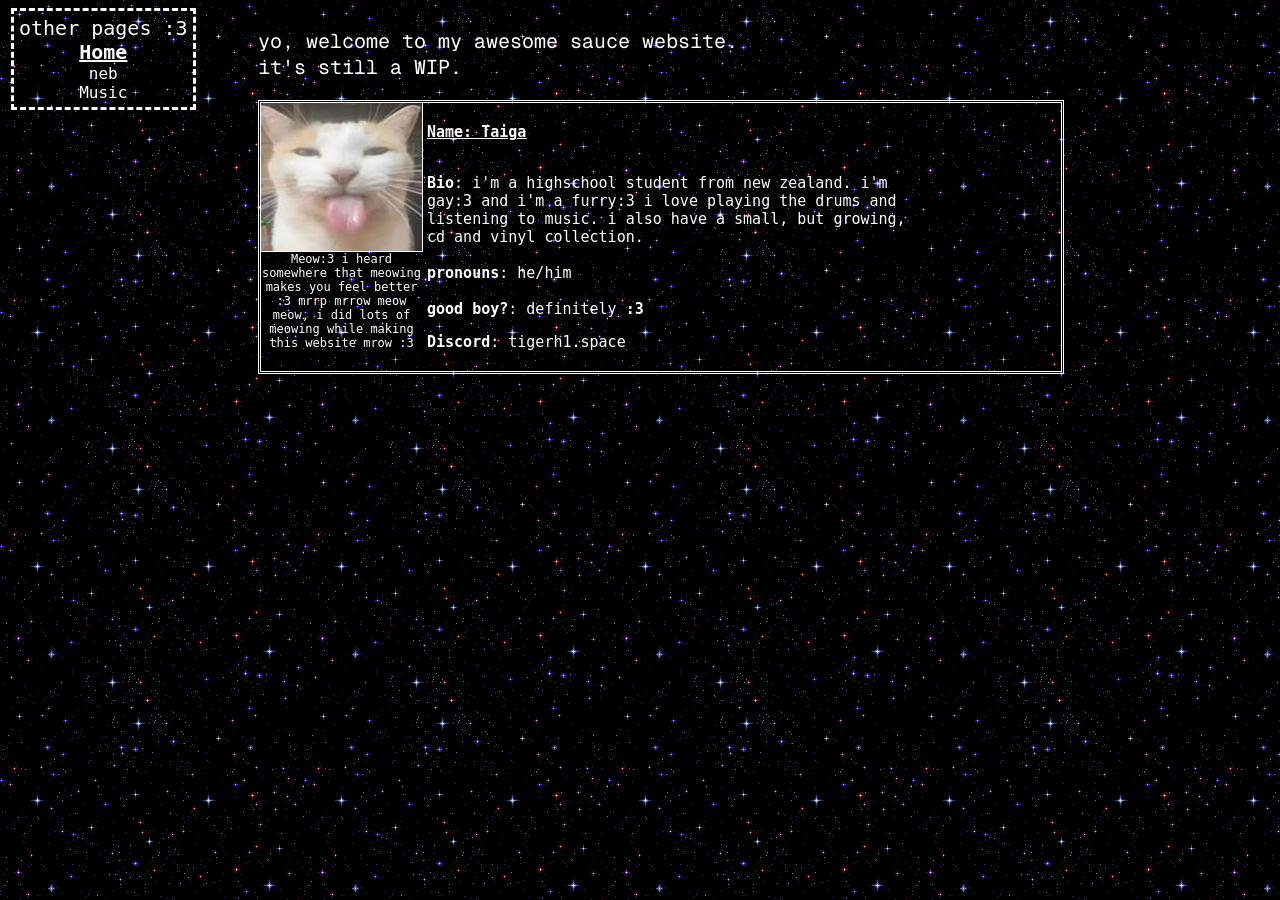
<file: index.html>
<html lang="en">
<head>
	<link href='https://fonts.googleapis.com/css?family=Geist Mono' rel='stylesheet'>
	<link href="elements.css" rel="stylesheet">
    <meta charset="UTF-8">
    <meta http-equiv="X-UA-Compatible" content="IE=edge">
    <meta name="viewport" content="width=device-width, initial-scale=1.0">
    <title>website made by a chud</title>
    <style>
        body {
            font-family: monospace  ;
        }
    </style>
</head>
<body>
    <div class="nav">
	other pages :3
	<br>
    <a href="index.html" class="Home"> <strong>Home</strong></a>  <br>
	<a href="zoid.html" class="Zoid">neb</a> <br>
    <a href="music.html" class="music">Music</a>
    </div>
    <div class= "header">
        <p class="tuffheader">
			yo, welcome to my awesome sauce website. <br>
			it's still a WIP. <br>
    </div>
    

<!--wow! you're reading my source code :3 thanks for looking and for visiting my website :3 mrow meow mrrpp mrow :3-->
    
    <div class="everything">
        <div class="car">
            <img src="bleh.jpg" alt="picture of a cat" class="cat">
             Meow:3 i heard somewhere that meowing makes you feel better :3
             mrrp mrrow meow meow, i did lots of meowing while making this website
             mrow :3
                </div>
                     <div class="everything2">
                    <div class="bio">
                    <div class="Name">
                    <p class="name">
                    <b>Name: Taiga</b> <br> <br>
                    </p>
                    </div>
                    <p class="Bio">
                    <b>Bio</b>: i'm a highschool student from new zealand.
                    i'm gay:3 and i'm a furry:3 i love playing the drums and 
                    listening to music. i also have a small, but growing, cd and
                    vinyl collection.
                
                    
                    <br><br>
                    <b class="HE">pronouns</b>: he/him <br><br>
                    <b> good boy?</b>: definitely <b>:3</b>
                    <div class="DC">
                    <b>Discord</b>: tigerh1.space
                </div>
                    </p>
            </div>
        </div>
    </div>



</body>
</html>
</file>
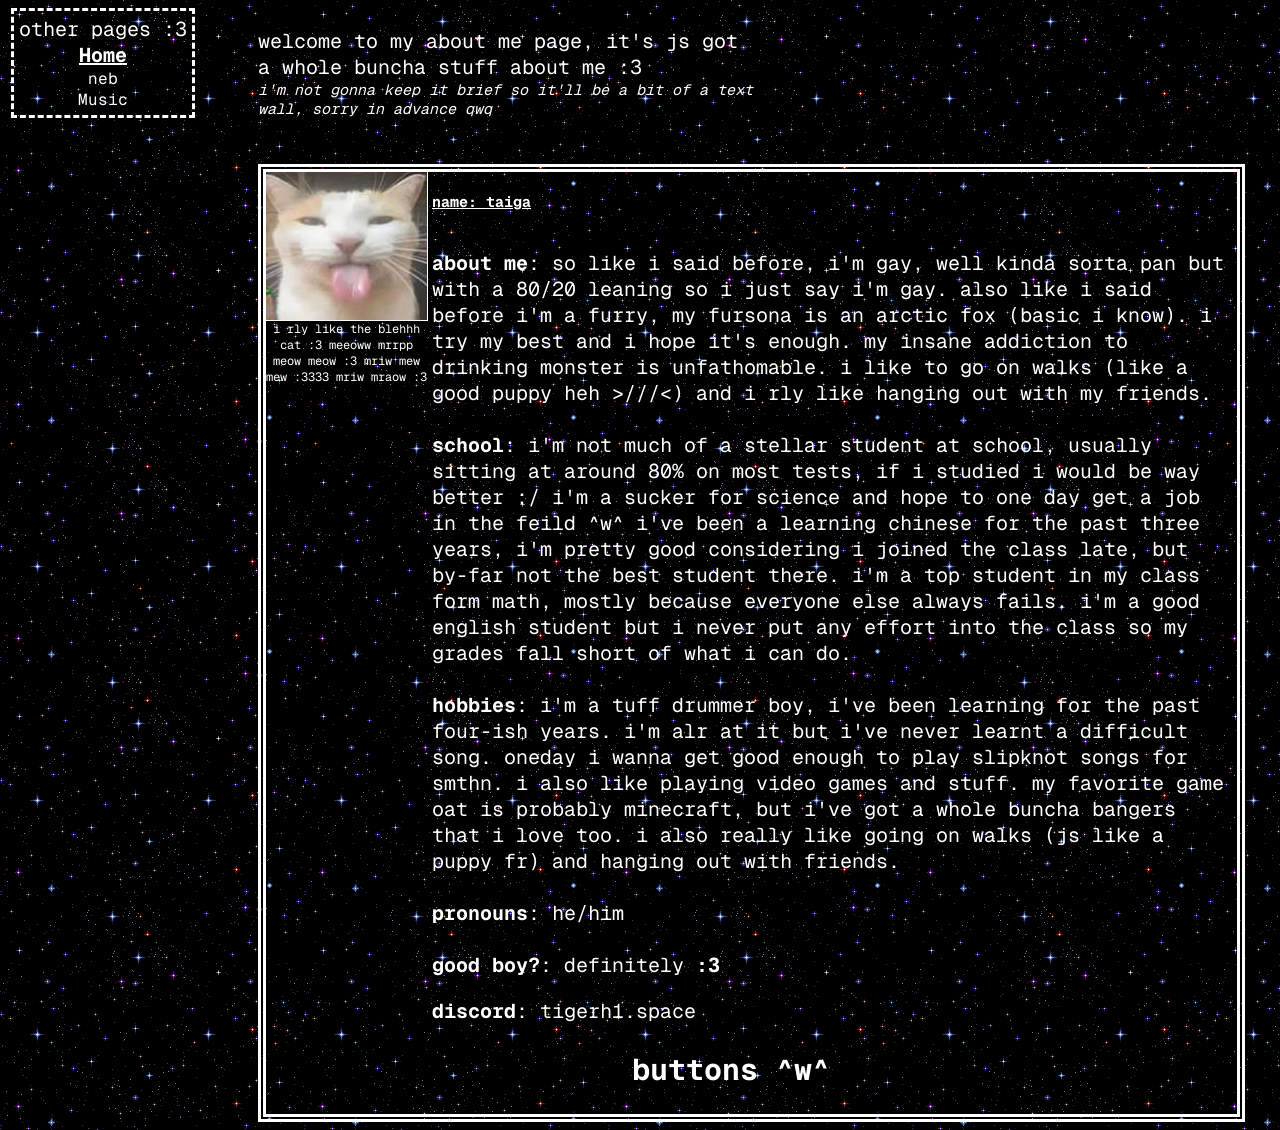
<file: about.html>
<html lang="en">
<head>
	<link href='https://fonts.googleapis.com/css?family=Geist Mono' rel='stylesheet'>
	<link href="about.css" rel="stylesheet">
    <meta charset="UTF-8">
    <meta http-equiv="X-UA-Compatible" content="IE=edge">
    <meta name="viewport" content="width=device-width, initial-scale=1.0">
    <title> tigerh1 my beloved</title>
</head>
<body>
    <div class="nav">
	other pages :3
	<br>
    <a href="home.html" class="Home"> <strong>Home</strong></a>  <br>
	<a href="zoid.html" class="zoid">neb</a> <br>
    <a href="music.html" class="music">Music</a>
    </div>
    <div class= "header">
        <p class="tuffheader">
        welcome to my about me page, it's js got a whole buncha stuff about me :3
        <i class="it"> i'm not gonna
            keep it brief so it'll be a bit of a text wall, sorry in advance qwq</i> <br>
    </div>    
    <div class="everything">
        <div class="car">
            <img src="bleh.jpg" alt="picture of a cat" class="cat">
            i rly like the blehhh cat :3 meeoww mrrpp meow meow :3 mriw mew mew :3333 mriw mraow :3
                </div>
                     <div class="everything2">
                    <div class="bio">
                    <div class="Name">
                    <p class="name">
                    <b>name: taiga</b> <br> <br>
                    </p>
                    </div>
                    <p class="Bio">
                    <b>about me</b>: so like i said before, i'm gay, well kinda sorta pan but with a 80/20 leaning so i 
                    just say i'm gay. also like i said before i'm a furry,  my fursona is an arctic fox (basic i know). 
                    i try my best and i hope it's enough. my insane addiction to drinking monster is unfathomable. i like 
                    to go on walks (like a good puppy heh >///<) and i rly like hanging out with my friends. <br> <br>
                    
                    <b>school</b>: i'm not much of a stellar student at school, usually sitting at around 80% on most tests, if i studied 
                    i would be way better :/ i'm a sucker for science and hope to one day get a job in the feild ^w^
                    i've been a learning chinese for the past three years, i'm pretty good considering i joined the class late, but by-far not the best student
                    there. i'm a top student in my class form math, mostly because everyone else always fails. i'm a good english student but i never put any effort
                    into the class so my grades fall short of what i can do.
                    <br><br>
                    <b>hobbies</b>: i'm a tuff drummer boy, i've been learning for the past four-ish years. i'm alr at it but i've 
                    never learnt a difficult song. oneday i wanna get good enough to play slipknot songs for smthn. i also like playing 
                     video games and stuff. my favorite game oat is probably minecraft, but i've got a whole buncha bangers that i love too.
                      i also really like going on walks (js like a puppy fr) and hanging out with friends.
                     <br><br>
                    <b class="HE">pronouns</b>: he/him <br><br>
                    <b> good boy?</b>: definitely <b>:3</b>
                    <div class="DC">
                    <b>discord</b>: tigerh1.space <br> <br>
                    <b class="buttonz">buttons ^w^</b>
                    <div class="buttonzm">

                    </div>
                </div>
                    </p>
            </div>
        </div>
    </div>



</body>
</html>
</file>
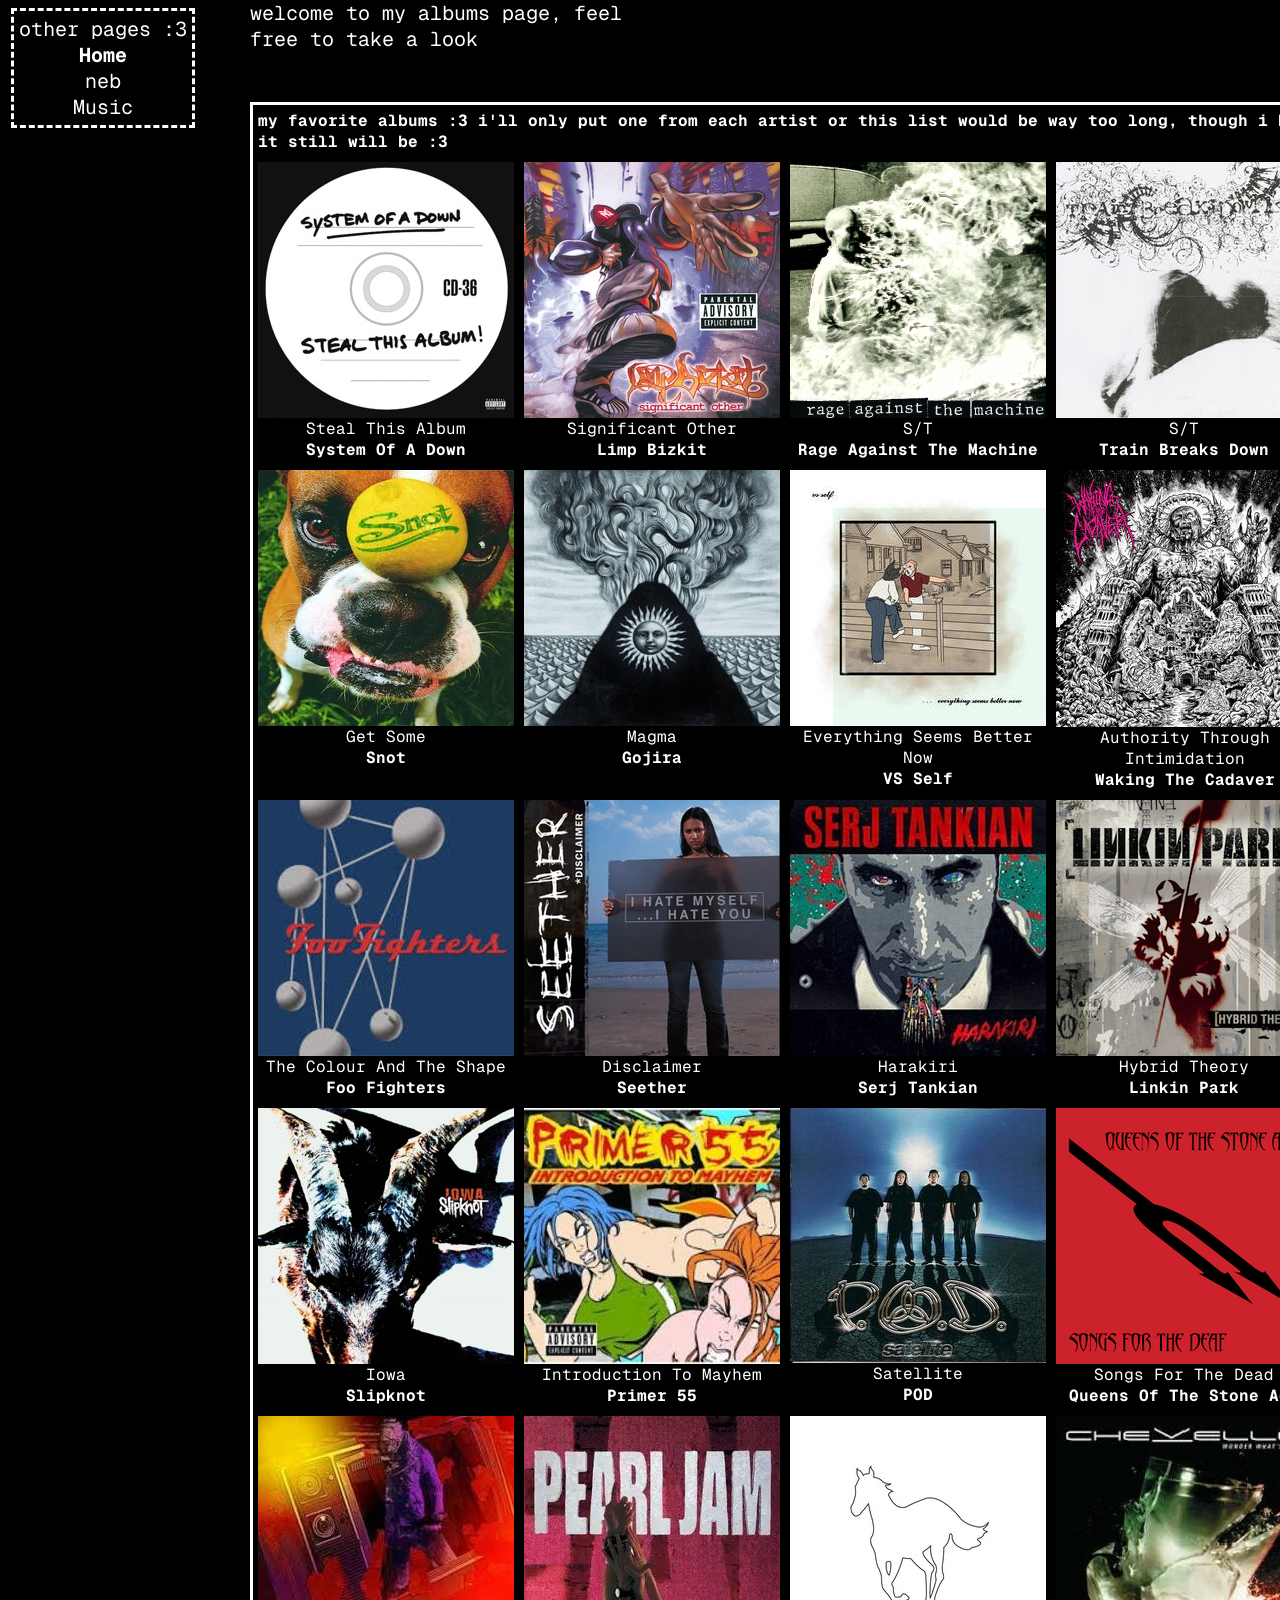
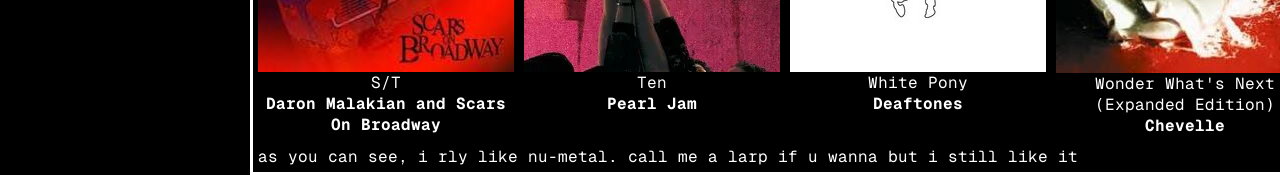
<file: albumz.html>
<html lang="en">
<head>
    	<link href='https://fonts.googleapis.com/css?family=Geist Mono' rel='stylesheet'>
	<link href="albumz.css" rel="stylesheet">
    <meta charset="UTF-8">
    <meta http-equiv="X-UA-Compatible" content="IE=edge">
    <meta name="viewport" content="width=device-width, initial-scale=1.0">
    <title>cool albums:3</title>
    <style>
        body {
            font-family: Geist Mono;
        } 
    </style>
</head>
<body>
    <div class="nav">
	other pages :3
	<br>
    <a href="home.html" class="Home"> <strong>Home</strong></a>  <br>
	<a href="zoid.html" class="Zoid">neb</a> <br>
    <a href="music.html" class="music">Music</a>
    </div>
    <div class= "header">
        <p class="tuffheader">
            welcome to my albums page, feel free to take a look
    </div>
    <div class="everything">
        <div class="title">
        <b class>my favorite albums :3 i'll only put one from each artist or this list would be way too long, though i bet it still will be :3</b>
        </div>        <div class="albumz">
            <div class="steal"> 
                <img src="steal.jpg" alt="Steal This Album">
                                Steal This Album <br>
                <b><a href="https://en.wikipedia.org/wiki/System_of_a_Down"><b>System Of A Down</b></a></b>
            </div>
            <div class="other">
                <img src="other.webp" alt="Significant Other">
                                Significant Other <br>
                <b> <a href="https://en.wikipedia.org/wiki/Limp_Bizkit">Limp Bizkit</a></b>
            </div>
            <div class="ratm">
                <img src="ratm.png" alt="Rage Against The Machine S/T">
                                S/T
               <b><a href="https://en.wikipedia.org/wiki/Rage_Against_the_Machine">Rage Against The Machine</a></b> 
            </div>
            <div class="train">
                <img src="TBD_256x256.jpg" alt="Train Breaks Down S/T">
                                S/T 
                <b> <a href="https://selfversedrecords.bandcamp.com/album/train-breaks-down-ep">Train Breaks Down</a></b>
            </div>
        </div>
        <div class="albumz two">
            <div class="SN">
             <img src="snot.webp" alt="Get Some by Snot">
                             Get Some
                <b> <a href="https://en.wikipedia.org/wiki/Snot_(band)">Snot</a></b>
            </div>
            <div class="mag">
                <img src="Magma.jpg">
                                Magma
                <b> <a href="https://en.wikipedia.org/wiki/Gojira_(band)"> Gojira</a></b>
            </div>
            <div class="ESBN">
                <img src="ESBN.jpg" alt="Eveything Seems Better Now By VS Self">
                Everything Seems Better Now
                <b><a href="https://vsself.bandcamp.com/">VS Self</a></b>
            </div>
            <div class="ATI">
                <img src="ATI.jpg" alt="Authority Through Intimidation">
                Authority Through Intimidation
                <b> <a href="https://uniqueleaderrecords.bandcamp.com/album/authority-through-intimidation">Waking The Cadaver</a></b>
            </div>
        </div>
        <div class="Albumzthree">
            <div class="CATS">
                <img src="CATS.jpg" alt="Colour And The Shape">
                The Colour And The Shape
                <b> <a href="https://en.wikipedia.org/wiki/Foo_Fighters">Foo Fighters</a></b>
            </div>
            <div class="Disclaimer">
                <img src="DIS.jpg">
                Disclaimer
                <b><a href="https://en.wikipedia.org/wiki/Seether" alt="Disclaimer by Seether"> Seether</a> </b>
            </div>
            <div class="HARA">
                <img src="HARA.jpg" alt="Harakiri by Serj Tankian">
                Harakiri
                <b> <a href="https://en.wikipedia.org/wiki/Harakiri_(album)">Serj Tankian</a> </b>
            </div>
            <div class="HT">
                <img src="HT.jpg">
                Hybrid Theory
                <b> <a href="https://en.wikipedia.org/wiki/Linkin_Park">Linkin Park</a></b>
            </div>


        </div>
                    <div class="albumsfour">
                <div class="IOWA">
                    <img src="IOWA.jpg" alt="Iowa by Slipknot">
                    Iowa
                    <b> <a href="https://en.wikipedia.org/wiki/Slipknot_(band)">Slipknot</a></b>
                </div>
                <div class="ITM">
                    <img src="ITM.jpg" alt="Introduction To Mayhen by Primer 55">
                    Introduction To Mayhem
                    <b> <a href="https://en.wikipedia.org/wiki/Primer_55">Primer 55</a></b>
                </div>
                <div class="POD">
                    <img src="POD.jpg" alt="Satellite by POD">
                    Satellite
                    <b> <a href="https://en.wikipedia.org/wiki/P.O.D.">POD</a></b>
                </div>
                <div class="SFTD">
                <img src="SFTD.png" alt="Songs For The Dead by Queens Of The Stone Age">
                Songs For The Dead
                <b> <a href="https://en.wikipedia.org/wiki/Queens_of_the_Stone_Age">Queens Of The Stone Age</a></b>
                </div>
            </div>
            <div class="albumzfive">
                <div class="SOB">
                    <img src="SOB.jpg" alt="Sscars On Broadway">
                    S/T 
                    <b> <a href="https://en.wikipedia.org/wiki/Daron_Malakian_and_Scars_on_Broadway">Daron Malakian and Scars On Broadway</a></b>
                </div>
                <div class="ten">
                    <img src="Ten.webp" alt="Ten by Peark Jam">
                    Ten
                    <b> <a href="https://en.wikipedia.org/wiki/Pearl_Jam">Pearl Jam</a></b>
                </div>
                <div class="WP">
                    <img src="WP.jpg" alt="white pony">
                    White Pony
                    <b> <a href="https://en.wikipedia.org/wiki/Deftones">Deaftones</a></b>
            </div>
            <div class="WWN">
                <img src="WWN.jpg" alt="Wonder What's Next by Chevelle">
                Wonder What's Next (Expanded Edition)
                <b> Chevelle</b>
            </div>
        </div>
        <div class="end">
            as you can see, i rly like nu-metal. call me a larp if u wanna but i still like it
        </div>
    </div>

</body>
</html>
</file>
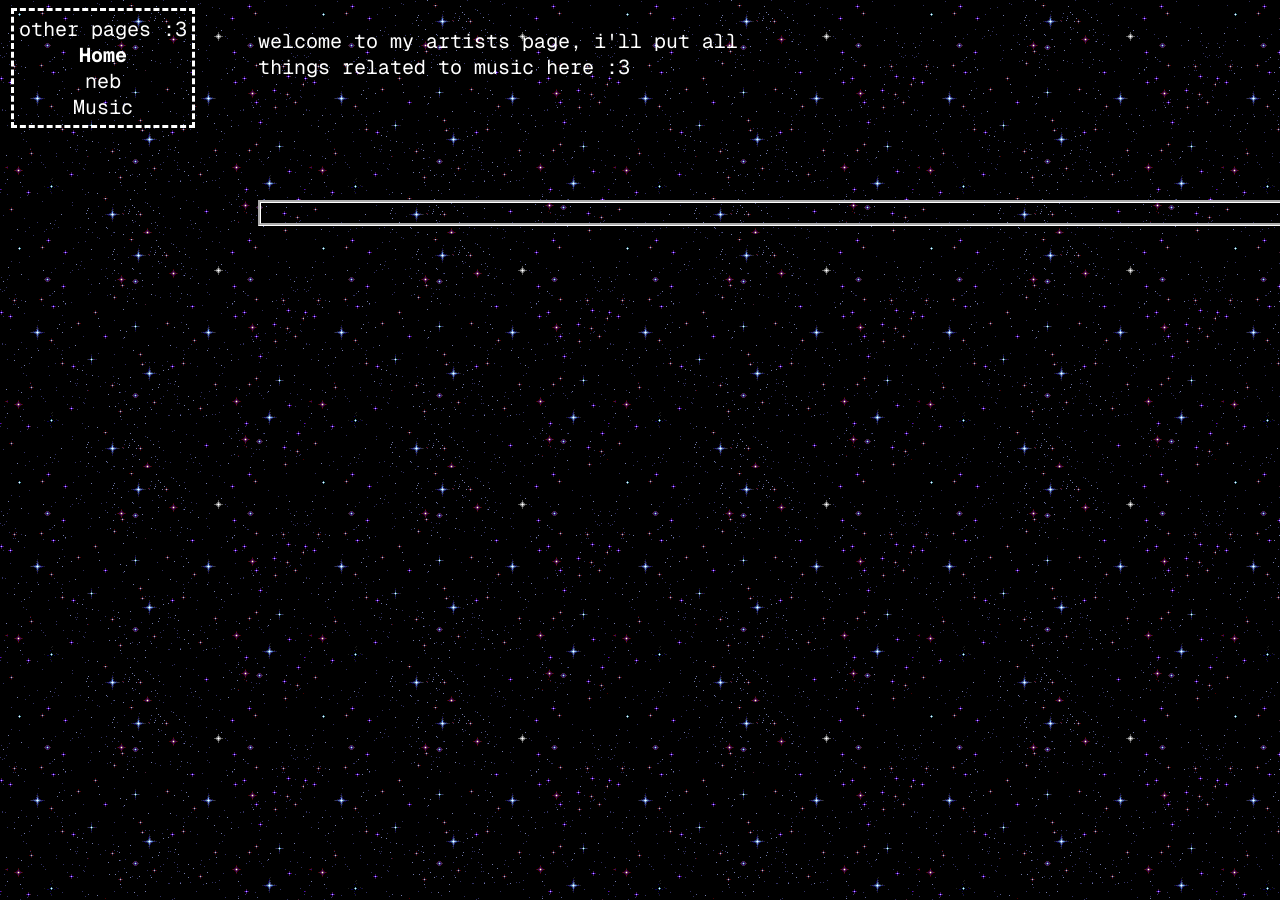
<file: artistz.html>
<html lang="en">
<head>
    	<link href='https://fonts.googleapis.com/css?family=Geist Mono' rel='stylesheet'>
	<link href="music.css" rel="stylesheet">
    <meta charset="UTF-8">
    <meta http-equiv="X-UA-Compatible" content="IE=edge">
    <meta name="viewport" content="width=device-width, initial-scale=1.0">
    <title> music :3</title>
    <style>
        body {
            font-family: Geist Mono;
            
        } 
    </style>
</head>
<body>
    <div class="nav">
	other pages :3
	<br>
    <a href="home.html" class="Home"> <strong>Home</strong></a>  <br>
	<a href="zoid.html" class="Zoid">neb</a> <br>
    <a href="music.html" class="music">Music</a>
    </div>
    <div class= "header">
        <p class="tuffheader">
            welcome to my artists page, i'll put all things related to music here :3
    </div>
    <div class="everything">

    </div>

</body>
</html>
</file>
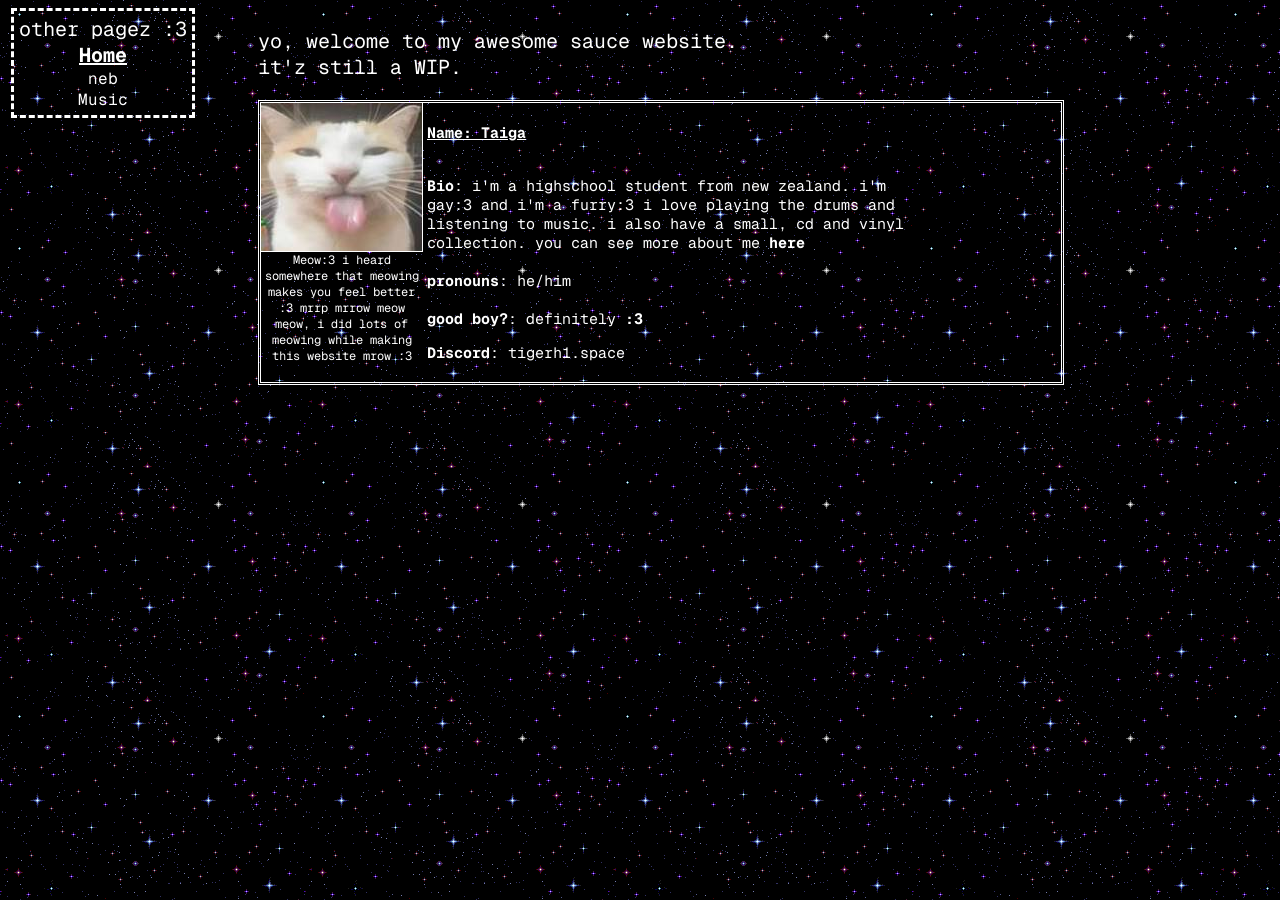
<file: home.html>
<html lang="en">
<head>
	<link href='https://fonts.googleapis.com/css?family=Geist Mono' rel='stylesheet'>
	<link href="home.css" rel="stylesheet">
    <meta charset="UTF-8">
    <meta http-equiv="X-UA-Compatible" content="IE=edge">
    <meta name="viewport" content="width=device-width, initial-scale=1.0">
    <title> tigerh1 my beloved</title>
</head>
<body>
    <div class="nav">
	other pagez :3
	<br>
    <a href="home.html" class="Home"> <strong>Home</strong></a>  <br>
	<a href="zoid.html" class="Zoid">neb</a> <br>
    <a href="music.html" class="music">Music</a>
    </div>
    <div class= "header">
        <p class="tuffheader">
			yo, welcome to my awesome sauce website. <br>
			it'z still a WIP. <br>
    </div>
    

<!--wow! you're reading my source code :3 thankz for looking and for visiting my website :3 mrow meow mrrpp mrow :3-->
    
    <div class="everything">
        <div class="car">
            <img src="bleh.jpg" alt="picture of a cat" class="cat">
             Meow:3 i heard somewhere that meowing makes you feel better :3
             mrrp mrrow meow meow, i did lots of meowing while making this website
             mrow :3
                </div>
                     <div class="everything2">
                    <div class="bio">
                    <div class="Name">
                    <p class="name">
                    <b>Name: Taiga</b> <br> <br>
                    </p>
                    </div>
                    <p class="Bio">
                    <b>Bio</b>: i'm a highschool student from new zealand.
                    i'm gay:3 and i'm a furry:3 i love playing the drums and 
                    listening to music. i also have a small, cd and
                    vinyl collection. you can see more about me <a href="about.html"><b>here</b></a>
                
                    
                    <br><br>
                    <b class="HE">pronouns</b>: he/him <br><br>
                    <b> good boy?</b>: definitely <b>:3</b>
                    <div class="DC">
                    <b>Discord</b>: tigerh1.space
                </div>
                    </p>
            </div>
        </div>
    </div>



</body>
</html>
</file>
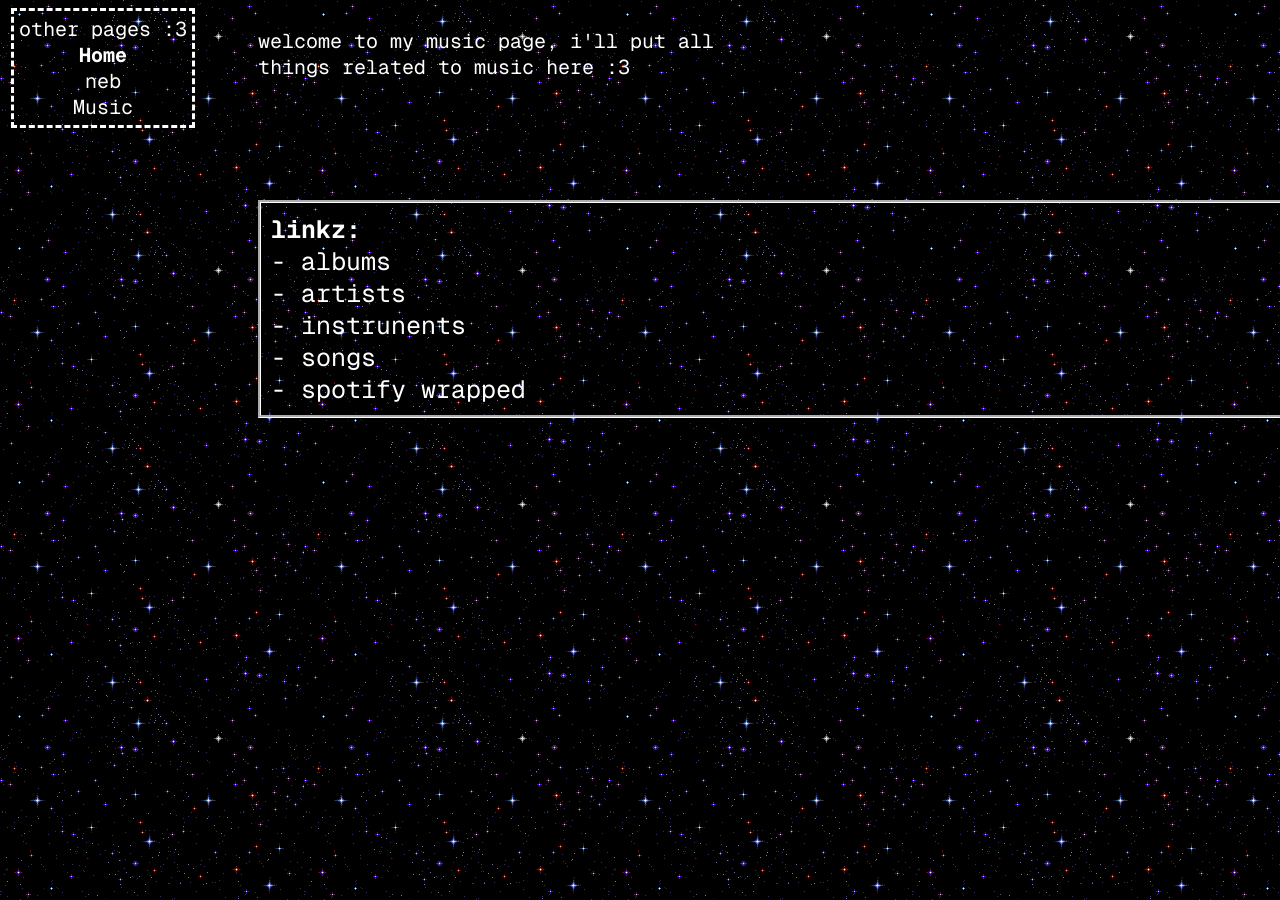
<file: music.html>
<html lang="en">
<head>
    	<link href='https://fonts.googleapis.com/css?family=Geist Mono' rel='stylesheet'>
	<link href="music.css" rel="stylesheet">
    <meta charset="UTF-8">
    <meta http-equiv="X-UA-Compatible" content="IE=edge">
    <meta name="viewport" content="width=device-width, initial-scale=1.0">
    <title> music :3</title>
    <style>
        body {
            font-family: Geist Mono;
            
        } 
    </style>
</head>
<body>
    <div class="nav">
	other pages :3
	<br>
    <a href="home.html" class="Home"> <strong>Home</strong></a>  <br>
	<a href="zoid.html" class="Zoid">neb</a> <br>
    <a href="music.html" class="music">Music</a>
    </div>
    <div class= "header">
        <p class="tuffheader">
            welcome to my music page, i'll put all things related to music here :3
    </div>
    <div class="everything">
        <div class="linkz">
        <b>linkz:</b> <br>
        - <a href="albumz.html">albums</a> <br>
        - <a href="artistz.html">artists</a> <br>
        - <a href ="instrumentz.html">instrunents</a> <br>
        - <a href="songz.html">songs</a> <br>
        - <a href="wrapped.html">spotify wrapped</a> <br>  
    </div>
    </div>

</body>
</html>
</file>
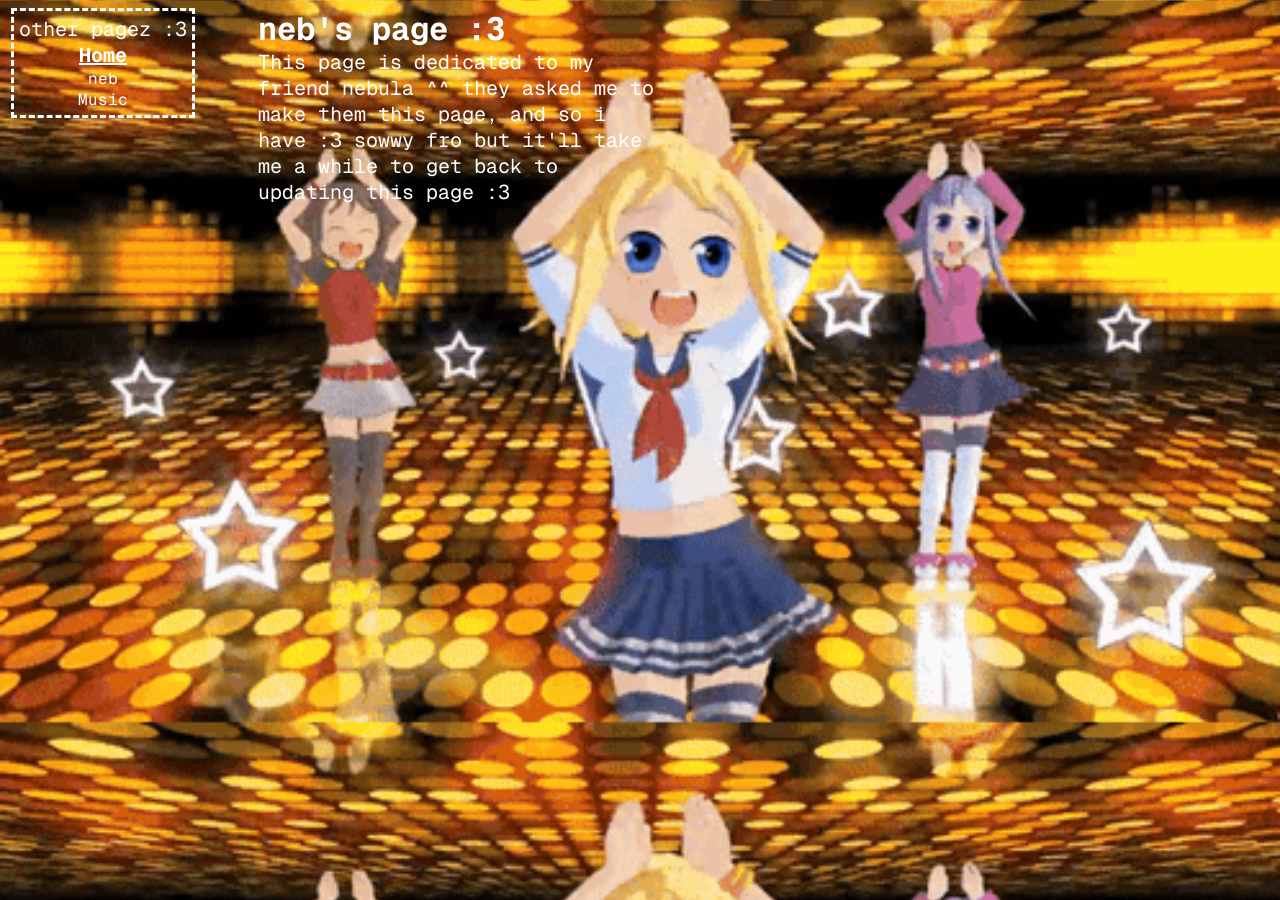
<file: zoid.html>
<html lang="en">
<head>
	<link href='https://fonts.googleapis.com/css?family=Geist Mono' rel='stylesheet'>
	<link href="zoid.css" rel="stylesheet">
    <meta charset="UTF-8">
    <meta http-equiv="X-UA-Compatible" content="IE=edge">
    <meta name="viewport" content="width=device-width, initial-scale=1.0">
    <title>neb iz cool :3</title>
        <style>
        body {
            font-family: Geist Mono;
        }
    </style>
    </head>
    <body>
    <div class="nav">
	other pagez :3
	<br>
    <a href="home.html" class="Home"> <strong>Home</strong></a>  <br>
	<a href="zoid.html" class="Zoid">neb</a> <br>
    <a href="music.html" class="music">Music</a>
    </div>
        <h1 class="header">neb's page :3</h1>
        <div class="about">
        	This page is dedicated to my friend nebula ^^ they asked me to make them 
        	this page, and so i have :3  sowwy fro but it'll take me a while to get back to updating this
            page :3
        </div>
    </body>

</html>
</file>
<file: elements.css>
body{
	background-color: black;
	background-image: url("bg.gif");
	font-family: "Geist Mono";
	}
	.tuffheader{	
	color: white;
	width: 500px;
	font-size: 20px;
	font-family: "Geist Mono";
	text-align: left;
	border-radius: 5px;
	display: flex;
	flex-direction: column;
	
	}
	.header{
	text-align: left;
	display: flex;
	margin: 0 0 0 250px;
	}
	.Bio{
	font-size: 15px;
	color: white;
	text-align: left;
	width: 500px;
	flex-direction: column;
	}
	.everything{
		margin: 0 0 0 250px;
	}
	.name{
	font-size: 15px;
	color: white;
	text-align: left;

	width: 450px;
	text-decoration: underline;
	}
	.car{
		width: 161;
		height:100%;
		color:white;
		text-align: center;
		font-size: 12px;
	}
	.nav{
		float: left;
		position: fixed;
		text-align: center;
		font-size: 20px;
		color: white;
		margin: 0 0 0 3px;
		border-width: 3px;
		border-color: white;
		border-style: dashed;
		word-wrap: break-word;
		padding:5px;
	}
	a:link{
	color: white;
	background-color: transparent;
	text-decoration: none;
	}
	a:hover{
	color:white;
	background-color: black;
	text-decoration: underline;
	}
	a:visited{
	color:white;
	background-color: black;
	text-decoration: none;
	}
	a:active{
	color:white;
	background-color: black;
	text-decoration: none;
	}
	.Home:link{
	color: white;
	background-color: transparent;
	text-decoration: underline;
	}

	.Home{
	font-size:20px;
	}
	.Zoid{
	font-size: 16px;
	}
	.everything{
	display: flex;
	border-width: 3px;
	border-style: double;
	border-color: white;
	width: 800px;
	flex-direction: row;
	}
	.everything2{
		display:flex;
		padding:5px;
	}
	.cat{
		border-right: 1px;
		border-right-style:solid;
		border-color: white;
		height:100%;
		border-bottom:1px;
		border-bottom-style:solid;
		border-bottom-color:white;
	}
	.music{
	font-size:16px;
	}
</file>
<file: about.css>
body{
	background-color: black;
	background-image: url("bg.gif");
	font-family: "Geist Mono";
	}
	.tuffheader{	
	color: white;
	width: 500px;
	font-size: 20px;
	font-family: "Geist Mono";
	text-align: left;
	border-radius: 5px;
	display: flex;
	flex-direction: column;
	
	}
	.header{
	text-align: left;
	display: flex;
	margin: 0 0 0 250px;
	}
	.Bio{
	font-size: 20px;
	color: white;
	text-align: left;
	width: 800px;
	flex-direction: column;
	}
	.everything{
		margin: 0 0 0 250px;
	}
	.name{
	font-size: 15px;
	color: white;
	text-align: left;

	width: 450px;
	text-decoration: underline;
	}
	.car{
		width: 161;
		height:100%;
		color:white;
		text-align: center;
		font-size: 12px;
	}
	.nav{
		float: left;
		position: fixed;
		text-align: center;
		font-size: 20px;
		color: white;
		margin: 0 0 0 3px;
		border-width: 3px;
		border-color: white;
		border-style: dashed;
		word-wrap: break-word;
		padding:5px;
	}
	a:link{
	color: white;
	background-color: transparent;
	text-decoration: none;
	}
	a:hover{
	color:white;
	background-color: black;
	text-decoration: underline;
	}
	a:visited{
	color:white;
	background-color: black;
	text-decoration: none;
	}
	a:active{
	color:white;
	background-color: black;
	text-decoration: none;
	}
	.Home:link{
	color: white;
	background-color: transparent;
	text-decoration: underline;
	}

	.Home{
	font-size:20px;
	}
	.Zoid{
	font-size: 16px;
	}
	.everything{
	display: flex;
	border-width: 8px;
	border-style: double;
	border-color: white;
	width: fit-content;
	flex-direction: row;
	}
	.everything2{
		display:flex;
		padding:5px;
	}
	.cat{
		border-right: 1px;
		border-right-style:solid;
		border-color: white;
		height:100%;
		border-bottom:1px;
		border-bottom-style:solid;
		border-bottom-color:white;
	}
	.music{
	font-size:16px;
	}
	.it{
		font-size: 15px;
	}
	.buttonz{
		margin: 0 0 0 200px;
		font-size: 30px;
		display: flex;
		flex-direction: column;
	}
</file>
<file: albumz.css>
.nav{
		float: left;
		position: fixed;
		text-align: center;
		font-size: 20px;
		color: white;
		border-width: 3px;
		border-color: white;
		border-style: dashed;
		word-wrap: break-word;
		padding:5px;
		margin: 8px 0 0 11px;
	}
    a:link{
	color: white;
	background-color: transparent;
	text-decoration: none;
	}
	a:hover{
	color:white;
	background-color: black;
	text-decoration: underline;
	}
	a:visited{
	color:white;
	background-color: black;
	text-decoration: none;
	}
	a:active{
	color:white;
	background-color: black;
	text-decoration: none;
	}
body {
  background-color: black;
  background-repeat: no-repeat;
  background-size: cover;
  color: white;
  margin: 0 auto;
  padding: 0;
  image-rendering: pixelated;
  font-family: "geist mono";
}
.tuffheader{
	margin:0 0 0 250px;
	font-size:20px;
	width:400px;
	display:flex;
	flex-direction: column;
}
.everything{
	width:1065px;
	display:flex;
	flex-direction: column;
	margin: 50 0 0 250px;
	border-width:3px;
	border-color:white;
	border-style: solid;
}
.steal{
	display:flex;
	margin: 5px;
	flex-direction: column;
	text-align: center;
}
.other{
	display:flex;
	margin: 5px;
	flex-direction: column;
	text-align: center;
}
.albumz{
	display:flex;
}
.ratm{
	display:flex;
	margin: 5px;
	flex-direction: column;
	text-align: center;}

.Snot{
	display:flex;
	flex-direction:column;
	width:fit-content;
	text-align:center;
	margin: 0 0 0 80px;
}
.SN{
	display:flex;
	margin: 5px;
	flex-direction: column;
	text-align: center;
}
.mag{
	margin: 5px;
	display: flex;
	flex-direction: column;
	text-align: center;
}
.train{
		display:flex;
	margin: 5px;
	flex-direction: column;
	text-align: center;
}
.ESBN{
	display:flex;
	margin: 5px;
	flex-direction: column;
	text-align: center;
}
.ATI{
	display:flex;
	margin: 5px;
	flex-direction: column;
	text-align: center;
}
.Albumzthree{
	display:flex;
}
.Disclaimer{
		display:flex;
	margin: 5px;
	flex-direction: column;
	text-align: center;
}
.HT{
		display:flex;
	margin: 5px;
	flex-direction: column;
	text-align: center;
}
.CATS{
		display:flex;
	margin: 5px;
	flex-direction: column;
	text-align: center;
}
.HARA{
		display:flex;
	margin: 5px;
	flex-direction: column;
	text-align: center;
}
.POD{
			display:flex;
	margin: 5px;
	flex-direction: column;
	text-align: center;
	width:fit-content;
}
.IOWA{
			display:flex;
	margin: 5px;
	flex-direction: column;
	text-align: center;
	width:fit-content;
}
.ITM{
			display:flex;
	margin: 5px;
	flex-direction: column;
	text-align: center;
	width:fit-content;
}
.SFTD{
			display:flex;
	margin: 5px;
	flex-direction: column;
	text-align: center;
	width:fit-content;
}
.albumsfour{
	display:flex;
	flex-direction: row;

}
.SOB{
			display:flex;
	margin: 5px;
	flex-direction: column;
	text-align: center;
	width:fit-content;
}
.WP{
	display:flex;
	margin: 5px;
	text-align: center;
	width: fit-contet;
	flex-direction: column;
}
.ten{
	display:flex;
	margin: 5px;
	flex-direction: column;
	text-align: center;

}
.albumzfive{
	display: flex;
}
.WWN{
		display:flex;
	margin: 5px;
	text-align: center;
	width: fit-contet;
	flex-direction: column;
}
.title{
	margin: 5px;
	display: flex;
}
.linkz{
	margin: 0 0 0 250px;
	font-size: 25px;
}
.end{
	margin: 5px;
	
}
</file>
<file: music.css>
.nav{
		float: left;
		position: fixed;
		text-align: center;
		font-size: 20px;
		color: white;
		margin: 0 0 0 3px;
		border-width: 3px;
		border-color: white;
		border-style: dashed;
		word-wrap: break-word;
		padding:5px;
	}
    a:link{
	color: white;
	background-color: transparent;
	text-decoration: none;
	}
	a:hover{
	color:white;
	background-color: black;
	text-decoration: underline;
	}
	a:visited{
	color:white;
	background-color: black;
	text-decoration: none;
	}
	a:active{
	color:white;
	background-color: black;
	text-decoration: none;
	}
body {
  background-image: url("bg.gif");
  background-color: black;	
  color: white;
  margin: 0 auto;
  padding: 0;
  image-rendering: pixelated;
  font-family: "geist mono";
  margin: 8px;
}
	.tuffheader{	
	color: white;
	width: 500px;
	font-size: 20px;
	font-family: "Geist Mono";
	text-align: left;
	border-radius: 5px;
	display: flex;
	flex-direction: column;
	
	}
	.header{
	text-align: left;
	display: flex;
	margin: 0 0 0 250px;
	}
.linkz{
	font-size: 25px;
	width: 1000px;
}
.everything{
	border-width: 3px;
	border-color: white;
	border-style: groove;
	padding: 10px;
	display: flex;
	width: 1000px;
		margin: 100px 0 0 250px;
		
}
</file>
<file: home.css>
body{
	background-color: black;
	background-image: url("bg.gif");
	font-family: "Geist Mono";
	}
	.tuffheader{	
	color: white;
	width: 500px;
	font-size: 20px;
	font-family: "Geist Mono";
	text-align: left;
	border-radius: 5px;
	display: flex;
	flex-direction: column;
	
	}
	.header{
	text-align: left;
	display: flex;
	margin: 0 0 0 250px;
	}
	.Bio{
	font-size: 15px;
	color: white;
	text-align: left;
	width: 500px;
	flex-direction: column;
	}
	.everything{
		margin: 0 0 0 250px;
	}
	.name{
	font-size: 15px;
	color: white;
	text-align: left;

	width: 450px;
	text-decoration: underline;
	}
	.car{
		width: 161;
		height:100%;
		color:white;
		text-align: center;
		font-size: 12px;
	}
	.nav{
		float: left;
		position: fixed;
		text-align: center;
		font-size: 20px;
		color: white;
		margin: 0 0 0 3px;
		border-width: 3px;
		border-color: white;
		border-style: dashed;
		word-wrap: break-word;
		padding:5px;
	}
	a:link{
	color: white;
	background-color: transparent;
	text-decoration: none;
	}
	a:hover{
	color:white;
	background-color: black;
	text-decoration: underline;
	}
	a:visited{
	color:white;
	background-color: black;
	text-decoration: none;
	}
	a:active{
	color:white;
	background-color: black;
	text-decoration: none;
	}
	.Home:link{
	color: white;
	background-color: transparent;
	text-decoration: underline;
	}

	.Home{
	font-size:20px;
	}
	.Zoid{
	font-size: 16px;
	}
	.everything{
	display: flex;
	border-width: 3px;
	border-style: double;
	border-color: white;
	width: 800px;
	flex-direction: row;
	}
	.everything2{
		display:flex;
		padding:5px;
	}
	.cat{
		border-right: 1px;
		border-right-style:solid;
		border-color: white;
		height:100%;
		border-bottom:1px;
		border-bottom-style:solid;
		border-bottom-color:white;
	}
	.music{
	font-size:16px;
	}
	.it{
		font-size: 15px;
	}
</file>
<file: zoid.css>
.header{
	margin: 0px 0px 0px 250px;
	color: white;
	display: flex;
	}
	body{
	background: url("car.gif");
	background-size: 100%;
	}
	.nav{
		float: left;
		position: fixed;
		text-align: center;
		font-size: 20px;
		color: white;
		margin: 0 0 0 3px;
		border-width: 3px;
		border-color: white;
		border-style: dashed;
		word-wrap: break-word;
		padding:5px;
	}
	a:link{
	color: white;
	background-color: transparent;
	text-decoration: none;
	}
	a:hover{
	color:white;
	background-color: transparent;
	text-decoration: underline;
	}
	a:visited{
	color:white;
	background-color: transparent;
	text-decoration: none;
	}
	a:active{
	color:white;
	background-color: transparent;
	text-decoration: none;
	}
	.Home:link{
	color: white;
	background-color: transparent;
	text-decoration: underline;
	}

	.Home{
	font-size:20px;
	}
	.Zoid{
	font-size: 16px;
	}
	.about{
		font-size: 20px;
		color: white;
		display: flex;
		margin: 0 0 0 250px;
		width: 400px;
		flex-direction: column;
	}
	.music{
		font-size:16;
	}
</file>
